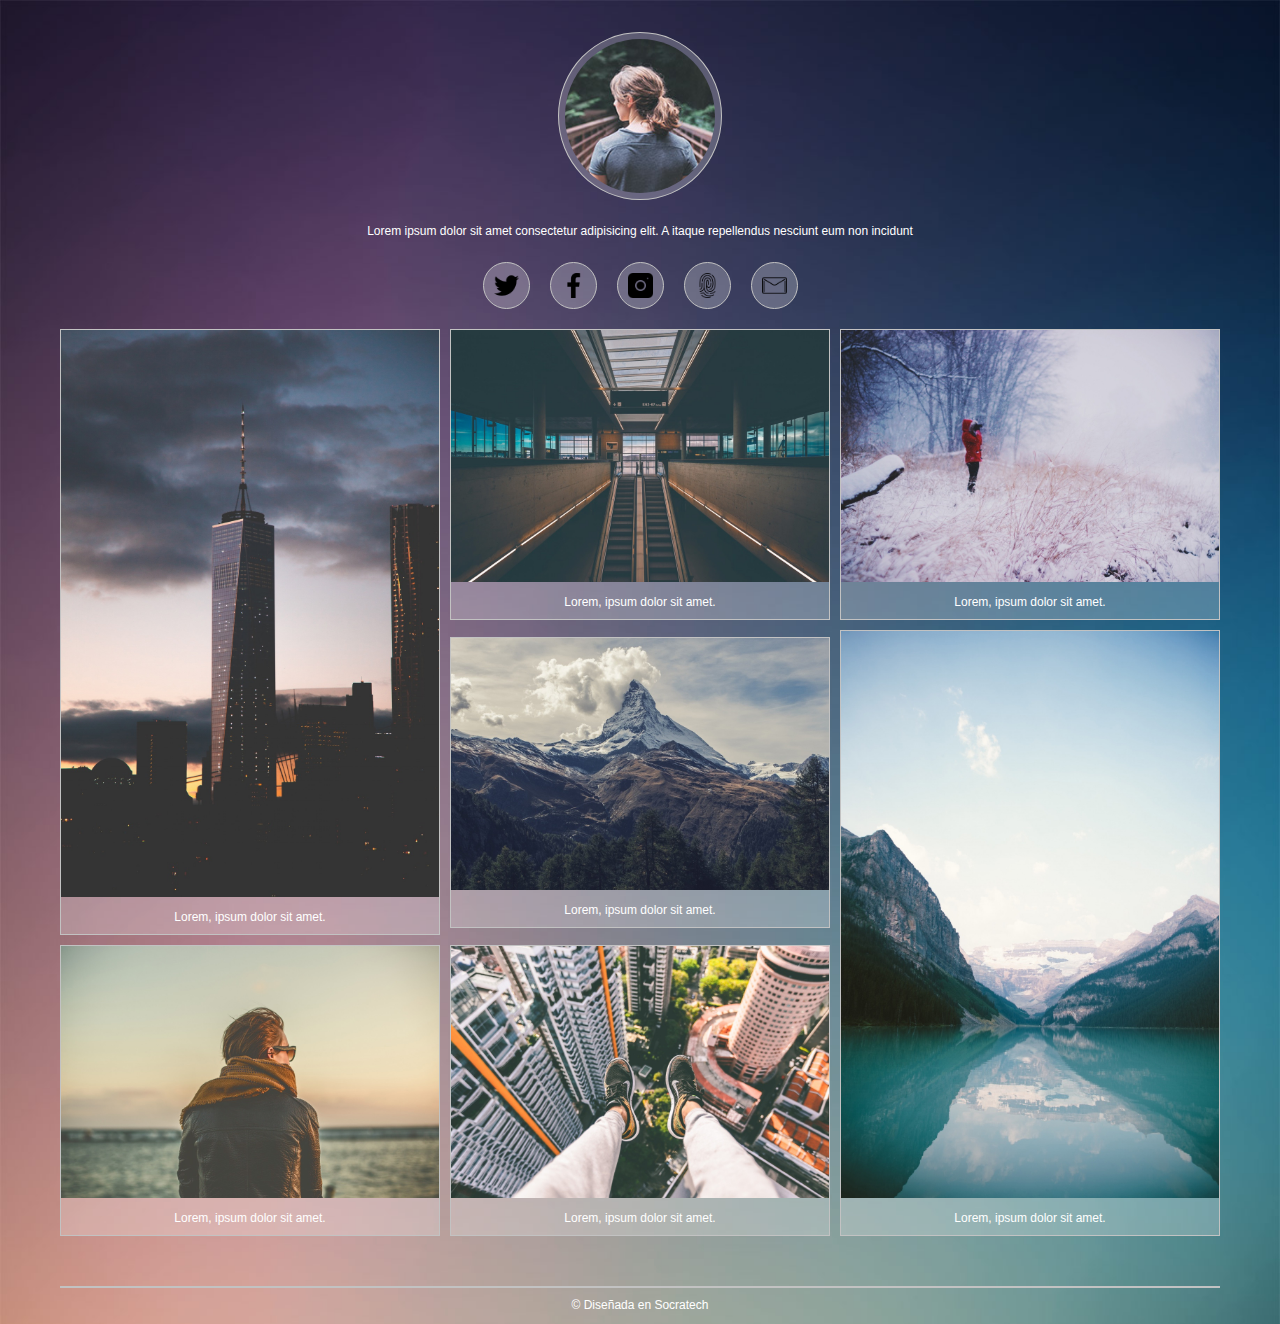
<file: Visualize/index.html>
<!DOCTYPE html>
<html lang="es">
  <head>
    <meta charset="UTF-8" />
    <meta name="viewport" content="width=device-width, initial-scale=1.0" />
    <title>Document</title>
    <link rel="stylesheet" href="styles/style.css" />
  </head>
  <body>
    <header>
      <section>
        <article class="avatar">
          <img src="images/avatar.jpg" />
        </article>
        <article class="bio">
          Lorem ipsum dolor sit amet consectetur adipisicing elit. A itaque
          repellendus nesciunt eum non incidunt
        </article>
        <article class="social-media">
          <a href="https://twitter.com">
            <img src="images/twitter.png" />
          </a>
          <a href="https://facebook.com">
            <img src="images/facebook.png" />
          </a>
          <a href="https://instagram.com">
            <img src="images/instagram.png" />
          </a>
          <a href="https://huella.com">
            <img src="images/huella-dactilar.png" />
          </a>
          <a href="https://gmail.com">
            <img src="images/correo.png" />
          </a>
        </article>
      </section>
    </header>
    <main>
      <section>
        <article class="gallery">
          <div class="column">
            <div>
              <img src="images/01.jpg" />
              <div>Lorem, ipsum dolor sit amet.</div>
            </div>
            <div>
              <img src="images/02.jpg" />
              <div>Lorem, ipsum dolor sit amet.</div>
            </div>
          </div>
          <div class="column">
            <div>
              <img src="images/03.jpg" />
              <div>Lorem, ipsum dolor sit amet.</div>
            </div>
            <div>
              <img src="images/04.jpg" />
              <div>Lorem, ipsum dolor sit amet.</div>
            </div>
            <div>
              <img src="images/05.jpg" />
              <div>Lorem, ipsum dolor sit amet.</div>
            </div>
          </div>
          <div class="column">
            <div>
              <img src="images/06.jpg" />
              <div>Lorem, ipsum dolor sit amet.</div>
            </div>
            <div>
              <img src="images/07.jpg" />
              <div>Lorem, ipsum dolor sit amet.</div>
            </div>
          </div>
        </article>
      </section>
    </main>
    <footer>
      <hr />
      <section>
        <article>© Diseñada en Socratech</article>
      </section>
    </footer>
  </body>
</html>
</file>
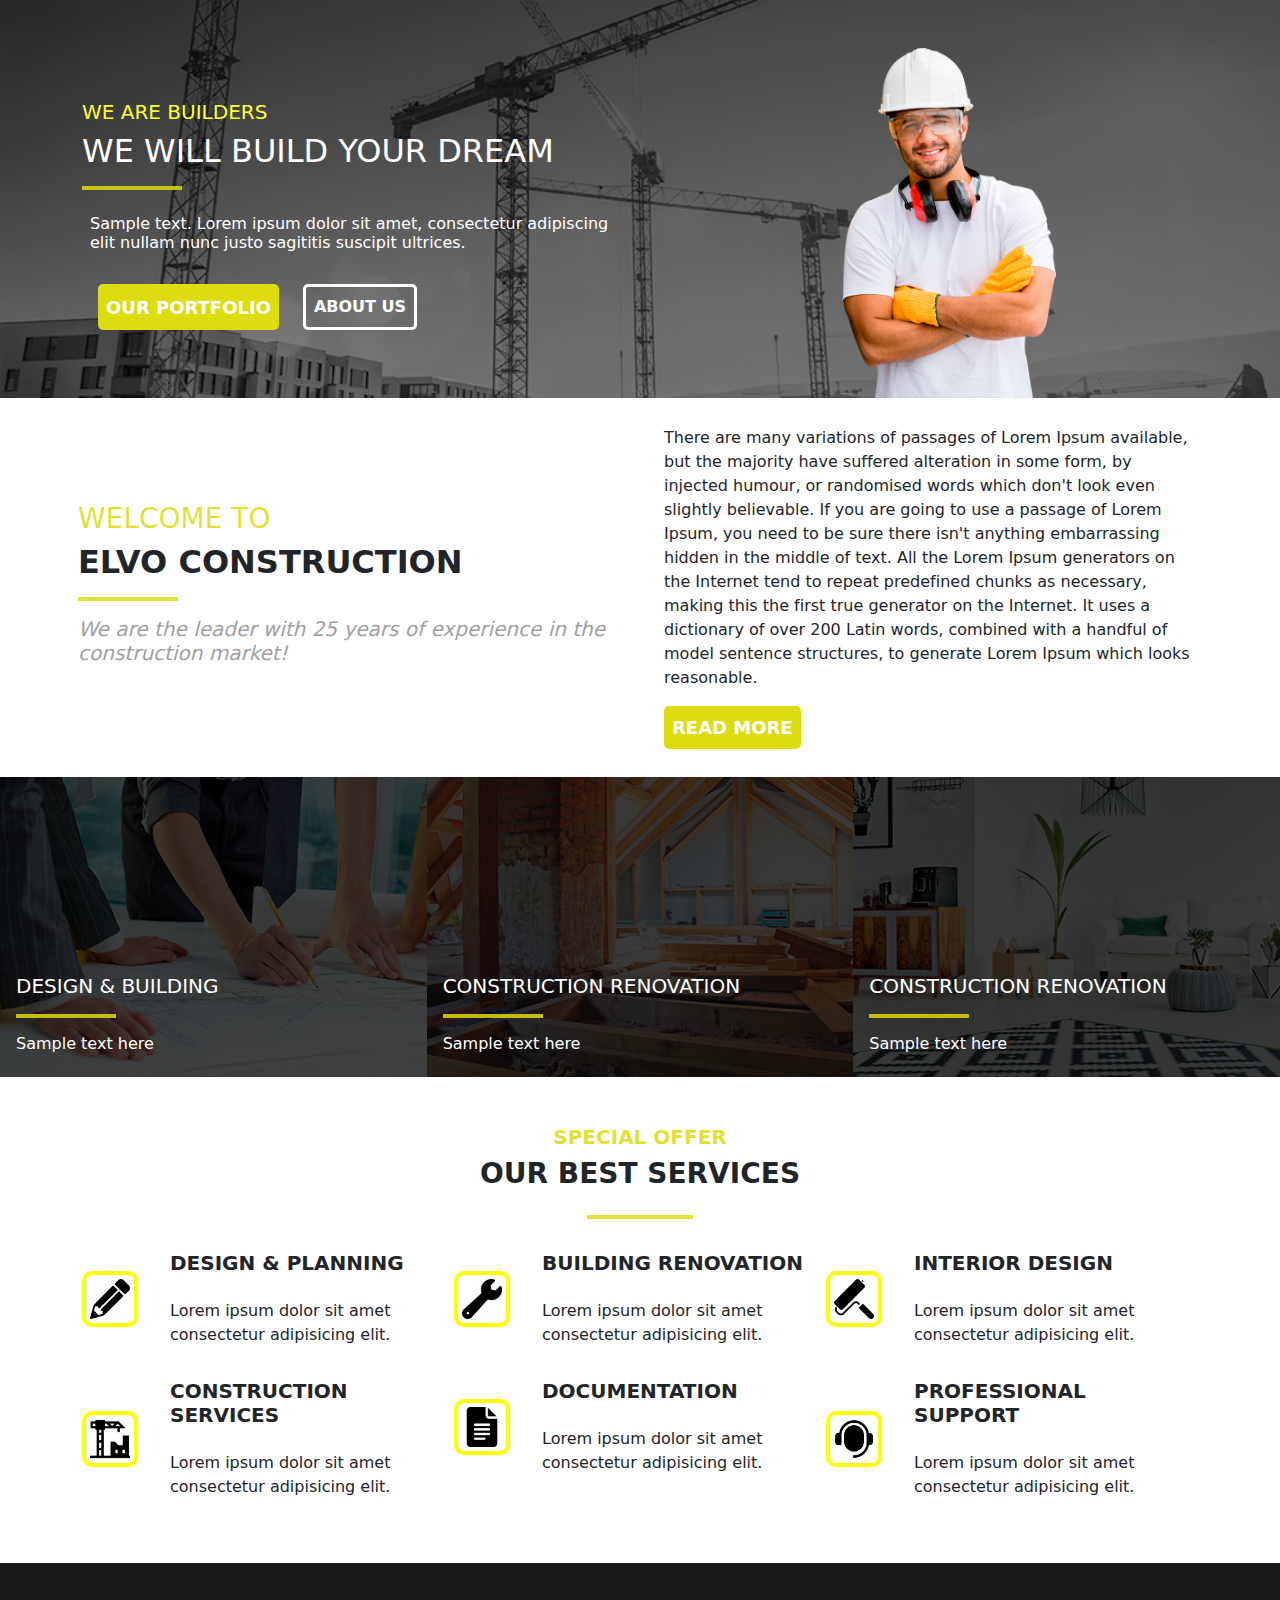
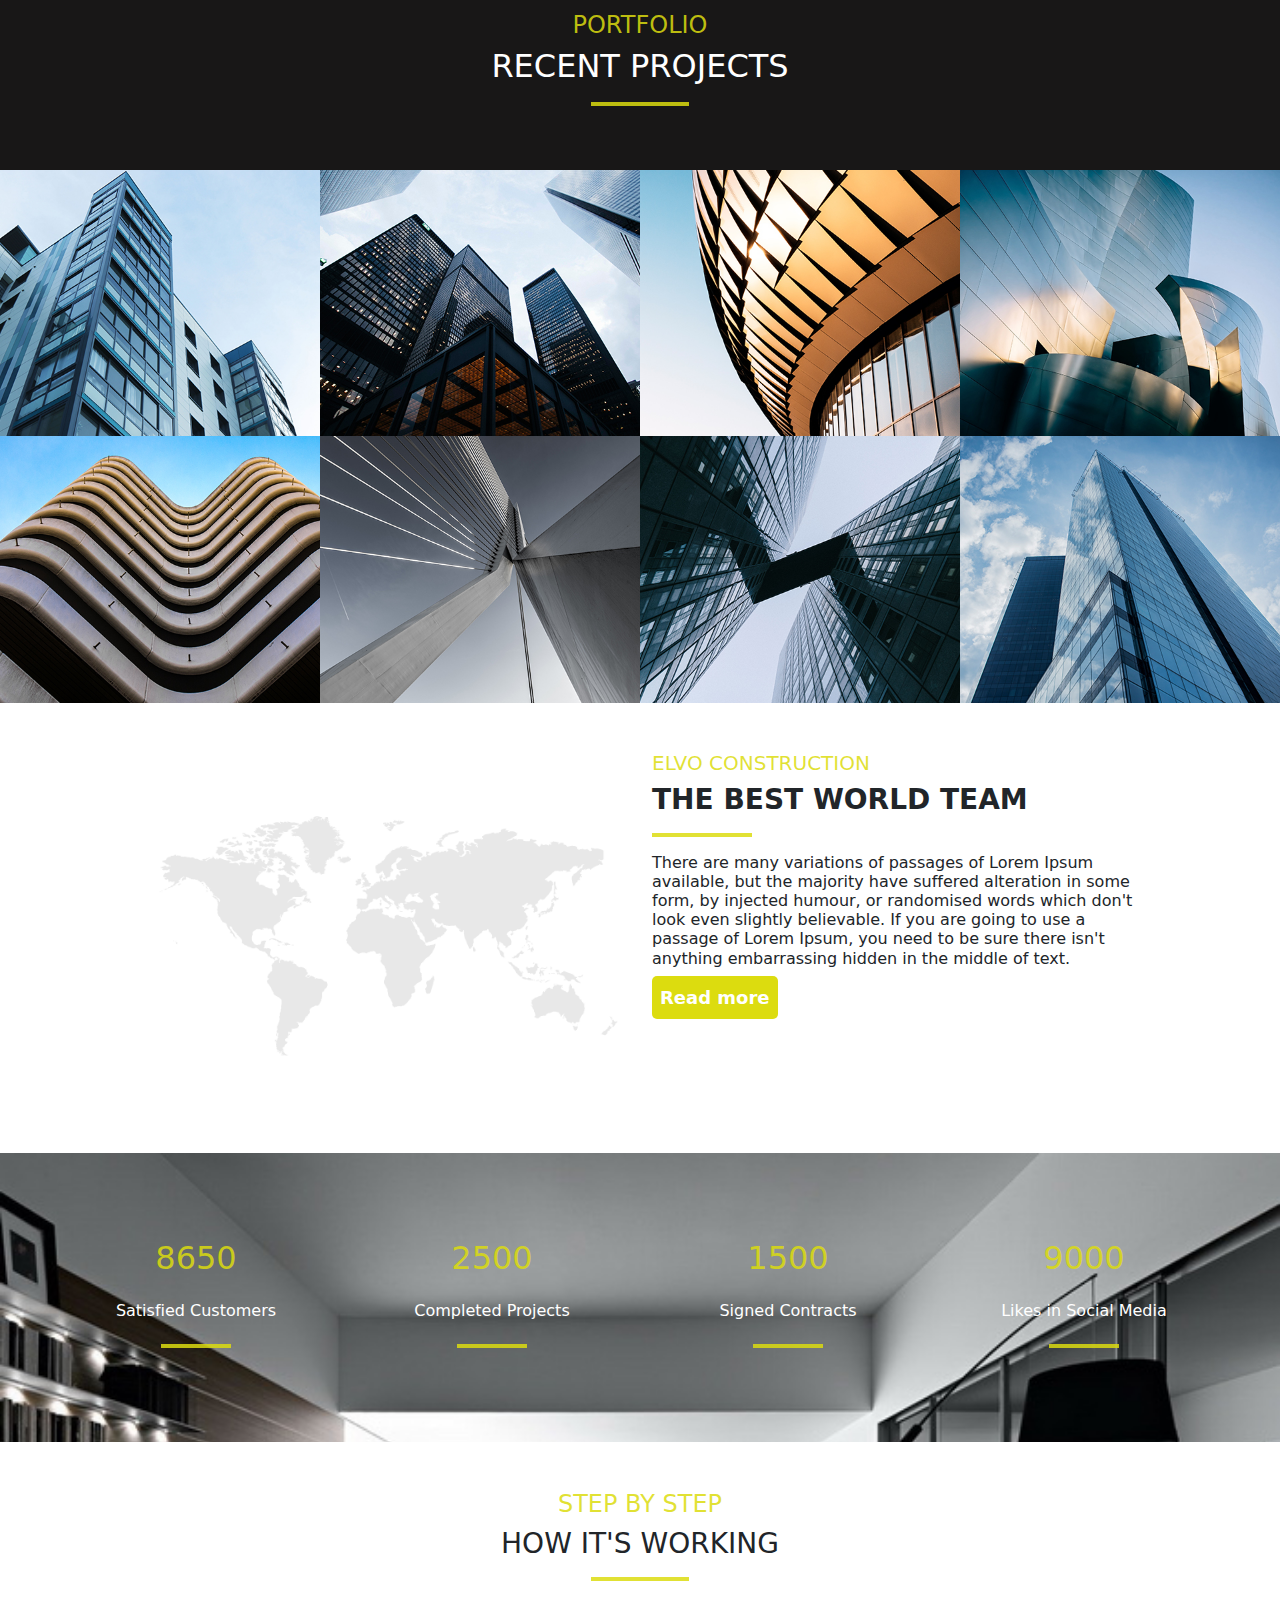
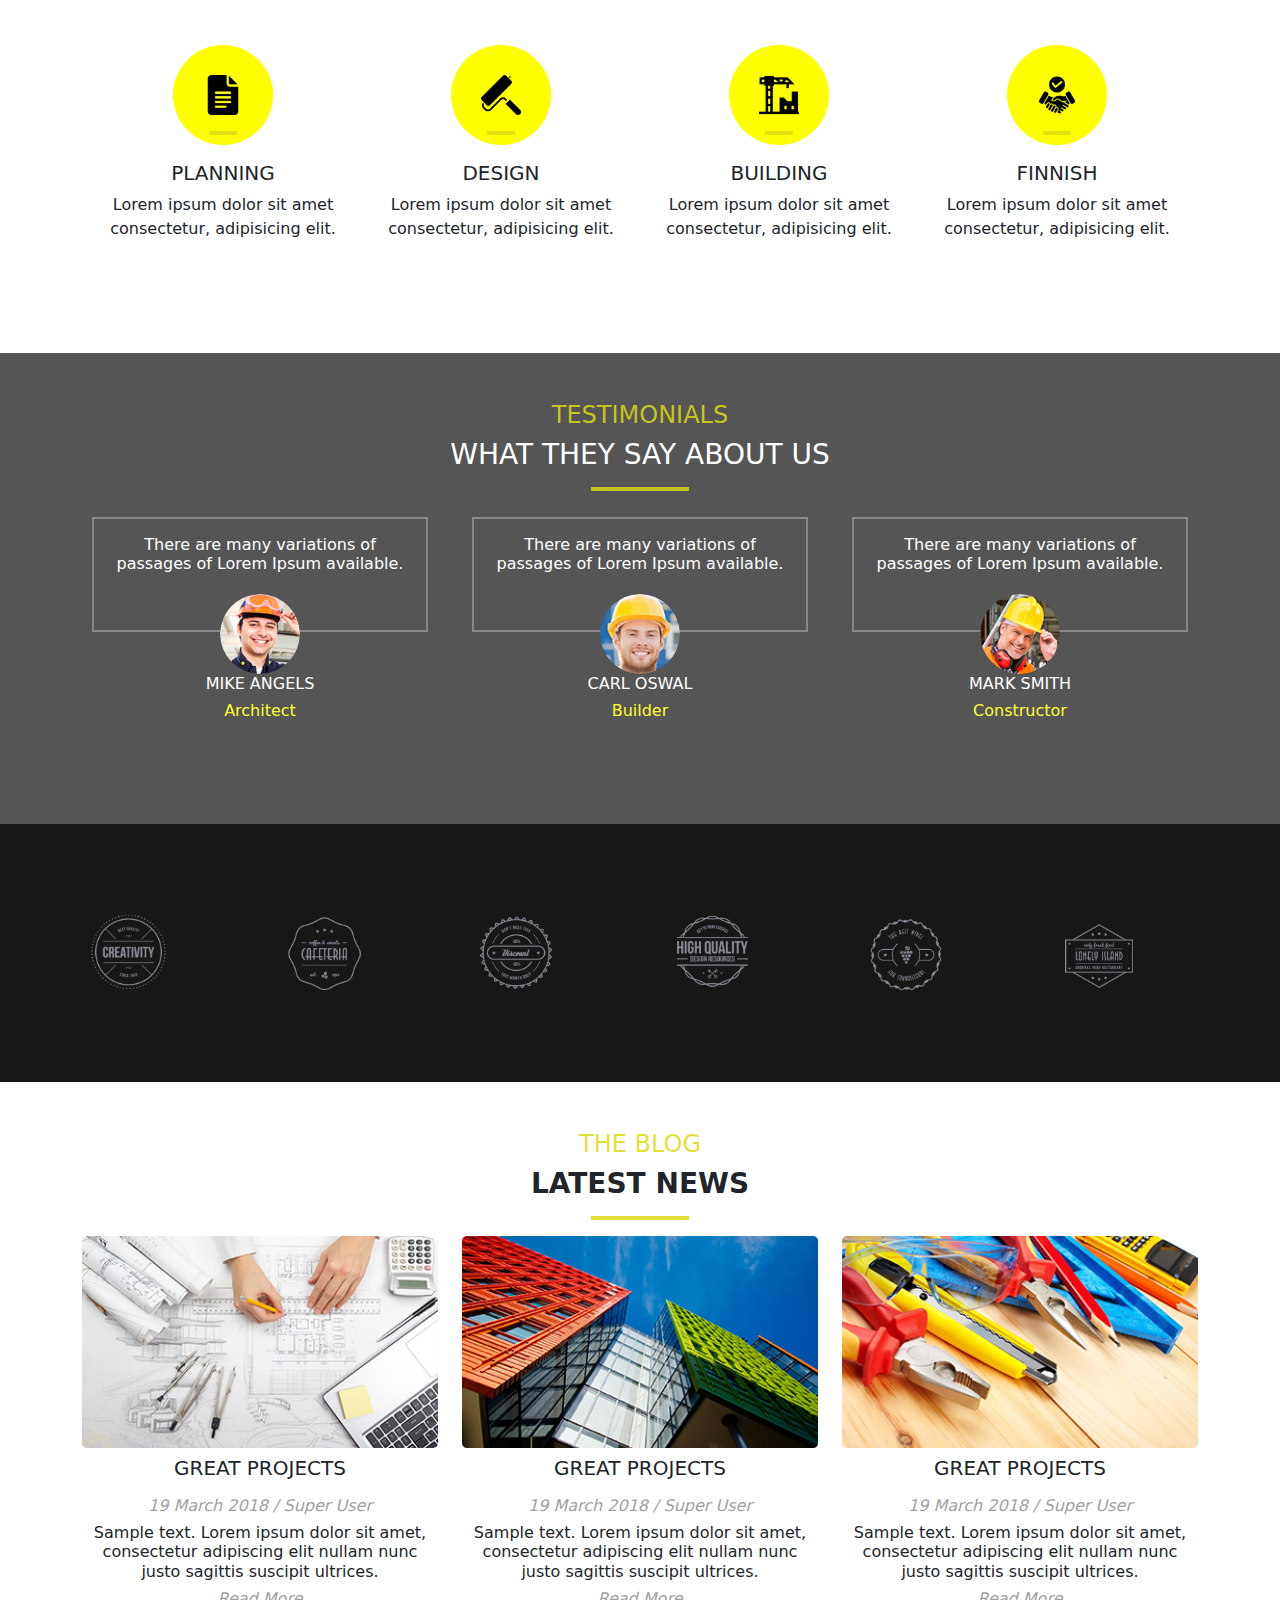
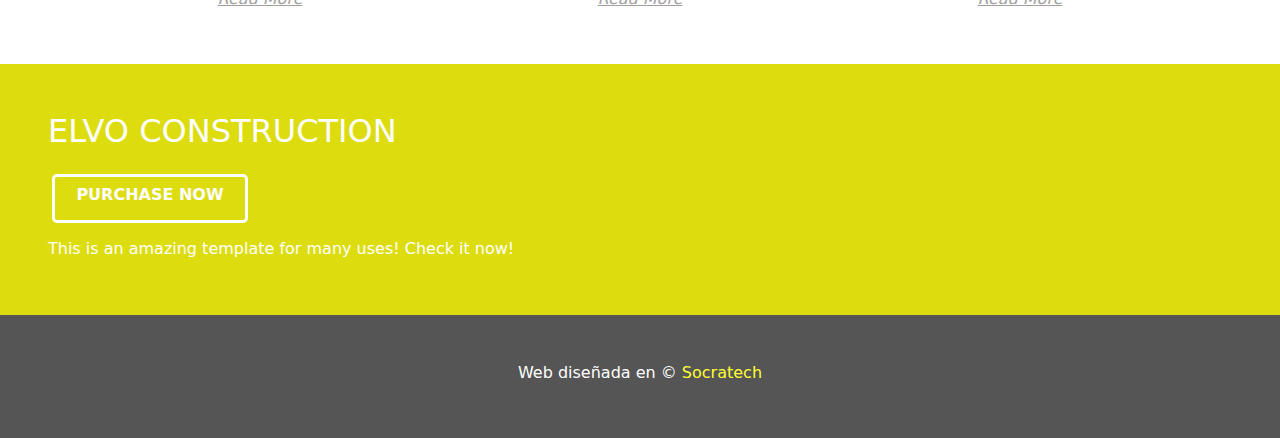
<file: industry/industry.html>
<!DOCTYPE html>
<html lang="es">
  <head>
    <meta charset="UTF-8" />
    <meta name="viewport" content="width=device-width, initial-scale=1.0" />
    <title>Document</title>
    <link
      href="https://cdn.jsdelivr.net/npm/bootstrap@5.3.3/dist/css/bootstrap.min.css"
      rel="stylesheet"
      integrity="sha384-QWTKZyjpPEjISv5WaRU9OFeRpok6YctnYmDr5pNlyT2bRjXh0JMhjY6hW+ALEwIH"
      crossorigin="anonymous"
    />
    <link rel="stylesheet" href="industry.css" />
  </head>
  <body>
    <header>
      <section>
        <div class="container pt-5">
          <div class="row align-items-center">
            <div class="col-sm-6">
              <h5 class="color-yellow">WE ARE BUILDERS</h5>

              <h2 class="color-white">WE WILL BUILD YOUR DREAM</h2>

              <hr />

              <h6 class="color-white p-2">
                Sample text. Lorem ipsum dolor sit amet, consectetur adipiscing
                elit nullam nunc justo sagititis suscipit ultrices.
              </h6>

              <div class="d-flex gap-4 p-3">
                <button class="button1 fw-bolder">OUR PORTFOLIO</button>
                <div>
                  <button class="button2 fw-bolder">ABOUT US</button>
                </div>
              </div>
            </div>
            <div class="col-sm-6">
              <div class="row justify-content-center">
                <div class="col-4">
                  <img src="../industry/images/person1.png" alt="" />
                </div>
              </div>
            </div>
          </div>
        </div>
      </section>
    </header>

    <section>
      <div class="container p-1">
        <div class="row bg-white align-items-center">
          <div class="col-6 p-3">
            <h3 class="color-yellow2">WELCOME TO</h3>
            <h2 class="fw-bolder">ELVO CONSTRUCTION</h2>

            <hr />
            <h5 class="color-grey">
              We are the leader with 25 years of experience in the construction
              market!
            </h5>
          </div>
          <div class="col-6 p-4">
            <div class="mb-3">
              There are many variations of passages of Lorem Ipsum available,
              but the majority have suffered alteration in some form, by
              injected humour, or randomised words which don't look even
              slightly believable. If you are going to use a passage of Lorem
              Ipsum, you need to be sure there isn't anything embarrassing
              hidden in the middle of text. All the Lorem Ipsum generators on
              the Internet tend to repeat predefined chunks as necessary, making
              this the first true generator on the Internet. It uses a
              dictionary of over 200 Latin words, combined with a handful of
              model sentence structures, to generate Lorem Ipsum which looks
              reasonable.
            </div>

            <button class="button1 fw-bolder">READ MORE</button>
          </div>
        </div>
      </div>
    </section>

    <section>
      <div class="container-fluid">
        <div class="row">
          <div class="col-lg-4 p-0 bg-1">
            <div class="fondo">
              <div class="p-3">
                <h5 class="color-white">DESIGN & BUILDING</h5>
                <hr />
                <h6 class="color-white">Sample text here</h6>
              </div>
            </div>
          </div>
          <div class="col-lg-4 p-0 bg-2">
            <div class="fondo">
              <div class="p-3">
                <h5 class="color-white">CONSTRUCTION RENOVATION</h5>
                <hr />
                <h6 class="color-white">Sample text here</h6>
              </div>
            </div>
          </div>
          <div class="col-lg-4 p-0 bg-3">
            <div class="fondo">
              <div class="p-3">
                <h5 class="color-white">CONSTRUCTION RENOVATION</h5>
                <hr />
                <h6 class="color-white">Sample text here</h6>
              </div>
            </div>
          </div>
        </div>
      </div>
    </section>
    <section>
      <div class="d-flex flex-column align-items-center pt-5">
        <h5 class="color-yellow2 fw-bolder">SPECIAL OFFER</h5>
        <h3 class="fw-bolder">OUR BEST SERVICES</h3>
        <hr class="col-1" />
      </div>
    </section>

    <section>
      <div class="d-flex flex-wrap container mb-5">
        <div class="col-md-4">
          <div class="d-flex gap-3">
            <div class="d-flex align-items-center">
              <div class="img-border p-1">
                <img
                  src="./images/pencil.png"
                  class="icon-style"
                  alt="Imagen 1"
                />
              </div>
            </div>
            <div class="d-flex flex-column gap-3 p-3">
              <h5 class="fw-bolder">DESIGN & PLANNING</h5>
              <label
                >Lorem ipsum dolor sit amet consectetur adipisicing elit.</label
              >
            </div>
          </div>
        </div>
        <div class="col-md-4">
          <div class="d-flex gap-3">
            <div class="d-flex align-items-center">
              <div class="img-border p-1">
                <img
                  src="./images/wrench.png"
                  class="icon-style"
                  alt="Imagen 4"
                />
              </div>
            </div>
            <div class="d-flex flex-column gap-3 p-3">
              <h5 class="fw-bolder">BUILDING RENOVATION</h5>
              <label
                >Lorem ipsum dolor sit amet consectetur adipisicing elit.</label
              >
            </div>
          </div>
        </div>
        <div class="col-md-4">
          <div class="d-flex gap-3">
            <div class="d-flex align-items-center">
              <div class="img-border p-1">
                <img
                  src="./images/paint-roller.png"
                  class="icon-style"
                  alt="Imagen 3"
                />
              </div>
            </div>
            <div class="d-flex flex-column gap-3 p-3">
              <h5 class="fw-bolder">INTERIOR DESIGN</h5>
              <label
                >Lorem ipsum dolor sit amet consectetur adipisicing elit.</label
              >
            </div>
          </div>
        </div>
        <div class="col-md-4">
          <div class="d-flex gap-3">
            <div class="d-flex align-items-center">
              <div class="img-border p-1">
                <img
                  src="./images/construction.png"
                  class="icon-style"
                  alt="Imagen 4"
                />
              </div>
            </div>
            <div class="d-flex flex-column gap-3 p-3">
              <h5 class="fw-bolder">CONSTRUCTION SERVICES</h5>
              <label
                >Lorem ipsum dolor sit amet consectetur adipisicing elit.</label
              >
            </div>
          </div>
        </div>
        <div class="col-md-4">
          <div class="d-flex gap-3">
            <div class="d-flex align-items-center">
              <div class="img-border p-1">
                <img
                  src="./images//google-docs.png"
                  class="icon-style"
                  alt="Imagen 5"
                />
              </div>
            </div>
            <div class="d-flex flex-column gap-3 p-3">
              <h5 class="fw-bolder">DOCUMENTATION</h5>
              <label
                >Lorem ipsum dolor sit amet consectetur adipisicing elit.</label
              >
            </div>
          </div>
        </div>
        <div class="col-md-4">
          <div class="d-flex gap-3">
            <div class="d-flex align-items-center">
              <div class="img-border p-1">
                <img
                  src="./images/costumer-service.png"
                  class="icon-style"
                  alt="Imagen 6"
                />
              </div>
            </div>
            <div class="d-flex flex-column gap-3 p-3">
              <h5 class="fw-bolder">PROFESSIONAL SUPPORT</h5>
              <label
                >Lorem ipsum dolor sit amet consectetur adipisicing elit.</label
              >
            </div>
          </div>
        </div>
      </div>
    </section>

    <section class="container-fluid background-gris text-center p-5">
      <h4 class="color-yellow2">PORTFOLIO</h4>

      <h2 class="color-white">RECENT PROJECTS</h2>

      <hr class="container col-sm-1" />
    </section>

    <section class="d-flex flex-wrap">
      <div class="col-sm-3">
        <img
          src="./images/background5.png"
          class="foto img-fluid"
          alt="Foto 1"
        />
      </div>
      <div class="col-sm-3">
        <img
          src="./images/background6.png"
          class="foto img-fluid"
          alt="Foto 2"
        />
      </div>
      <div class="col-sm-3">
        <img
          src="./images/background7.png"
          class="foto img-fluid"
          alt="Foto 3"
        />
      </div>
      <div class="col-sm-3">
        <img
          src="./images/background8.png"
          class="foto img-fluid"
          alt="Foto 4"
        />
      </div>

      <div class="col-sm-3">
        <img
          src="./images/background9.png"
          class="foto img-fluid"
          alt="Foto 5"
        />
      </div>
      <div class="col-sm-3">
        <img
          src="./images/background10.png"
          class="foto img-fluid"
          alt="Foto 6"
        />
      </div>
      <div class="col-sm-3">
        <img
          src="./images/background11.png"
          class="foto img-fluid"
          alt="Foto 7"
        />
      </div>
      <div class="col-sm-3">
        <img
          src="./images/background12.png"
          class="foto img-fluid"
          alt="Foto 8"
        />
      </div>
    </section>

    <section class="container">
      <div class="row p-5">
        <div class="col-md-6">
          <img src="./images/mapa.png" class="img-fluid" alt="Imagen" />
        </div>

        <div class="col-md-6">
          <h5 class="color-yellow2">ELVO CONSTRUCTION</h5>
          <h3 class="fw-bolder">THE BEST WORLD TEAM</h3>

          <hr />
          <h6>
            There are many variations of passages of Lorem Ipsum available, but
            the majority have suffered alteration in some form, by injected
            humour, or randomised words which don't look even slightly
            believable. If you are going to use a passage of Lorem Ipsum, you
            need to be sure there isn't anything embarrassing hidden in the
            middle of text.
          </h6>

          <div><button class="button1 fw-bolder">Read more</button></div>
        </div>
      </div>
    </section>

    <section class="container-fluid bg-4">
      <div class="row p-5 text-center">
        <div class="col-md-3">
          <div class="element">
            <h2 class="color-yellow2 p-2">8650</h2>
            <h6><p class="color-white p-2">Satisfied Customers</p></h6>

            <hr class="container col-sm-4" />
          </div>
        </div>
        <div class="col-md-3">
          <div class="element">
            <h2 class="color-yellow2 p-2">2500</h2>
            <h6><p class="color-white p-2">Completed Projects</p></h6>
            <hr class="container col-sm-4" />
          </div>
        </div>
        <div class="col-md-3">
          <div class="element">
            <h2 class="color-yellow2 p-2">1500</h2>
            <h6><p class="color-white p-2">Signed Contracts</p></h6>
            <hr class="container col-sm-4" />
          </div>
        </div>
        <div class="col-md-3">
          <div class="element">
            <h2 class="color-yellow2 p-2">9000</h2>
            <h6><p class="color-white p-2">Likes in Social Media</p></h6>
            <hr class="container col-sm-4" />
          </div>
        </div>
      </div>
    </section>

    <section class="container-fluid text-center p-5">
      <h4 class="color-yellow2">STEP BY STEP</h4>

      <h3>HOW IT'S WORKING</h3>

      <hr class="container col-sm-1" />

      <div class="row p-5">
        <div class="col-md-3 d-flex flex-column align-items-center gap-3">
          <div class="element icon-style2">
            <img class="icon-style" src="./images/google-docs.png" alt="" />

            <hr class="container col-sm-4" />
          </div>
          <div>
            <h5 class="text-uppercase">Planning</h5>
            <p>Lorem ipsum dolor sit amet consectetur, adipisicing elit.</p>
          </div>
        </div>

        <div class="col-md-3 d-flex flex-column align-items-center gap-3">
          <div class="element icon-style2">
            <img class="icon-style" src="./images/paint-roller.png" alt="" />

            <hr class="container col-sm-4" />
          </div>
          <div>
            <h5 class="text-uppercase">Design</h5>
            <p>Lorem ipsum dolor sit amet consectetur, adipisicing elit.</p>
          </div>
        </div>
        <div class="col-md-3 d-flex flex-column align-items-center gap-3">
          <div class="element icon-style2">
            <img class="icon-style" src="./images/construction.png" alt="" />

            <hr class="container col-sm-4" />
          </div>
          <div>
            <h5 class="text-uppercase">Building</h5>
            <p>Lorem ipsum dolor sit amet consectetur, adipisicing elit.</p>
          </div>
        </div>
        <div class="col-md-3 d-flex flex-column align-items-center gap-3">
          <div class="element icon-style2">
            <img class="icon-style" src="./images/shake-hands.png" alt="" />

            <hr class="container col-sm-4" />
          </div>
          <div>
            <h5 class="text-uppercase">Finnish</h5>
            <p>Lorem ipsum dolor sit amet consectetur, adipisicing elit.</p>
          </div>
        </div>
      </div>
    </section>
    <section class="container-fluid background-gris2 text-center p-5">
      <h4 class="color-yellow2">TESTIMONIALS</h4>

      <h3 class="color-white">WHAT THEY SAY ABOUT US</h3>

      <hr class="container col-sm-1" />

      <div class="container">
        <div class="row">
          <div class="col">
            <div class="box p-3 pb-5">
              <h6 class="color-white">
                There are many variations of passages of Lorem Ipsum available.
              </h6>
            </div>
            <div class="position-relative top-3rem">
              <img class="circle" src="./images/person2.png" alt="" />
              <h6 class="color-white">MIKE ANGELS</h6>
              <h6 class="color-yellow">Architect</h6>
            </div>
          </div>
          <div class="col">
            <div class="box p-3 pb-5">
              <h6 class="color-white">
                There are many variations of passages of Lorem Ipsum available.
              </h6>
            </div>
            <div class="position-relative top-3rem">
              <img class="circle" src="./images/person3.png" alt="" />
              <h6 class="color-white">CARL OSWAL</h6>
              <h6 class="color-yellow">Builder</h6>
            </div>
          </div>
          <div class="col">
            <div class="box p-3 pb-5">
              <h6 class="color-white">
                There are many variations of passages of Lorem Ipsum available.
              </h6>
            </div>
            <div class="position-relative top-3rem">
              <img class="circle" src="./images/person4.png" alt="" />

              <h6 class="color-white">MARK SMITH</h6>
              <h6 class="color-yellow">Constructor</h6>
            </div>
          </div>
        </div>
      </div>
    </section>

    <section class="container-fluid background-gris p-5">
      <div class="d-flex flex-wrap p-2">
        <div class="col-sm-2">
          <img class="logo" src="./images/logo1.png" alt="" />
        </div>

        <div class="col-sm-2">
          <img class="logo" src="./images/logo2.png" alt="" />
        </div>

        <div class="col-sm-2">
          <img class="logo" src="./images/logo3.png" alt="" />
        </div>

        <div class="col-sm-2">
          <img class="logo" src="./images/logo4.png" alt="" />
        </div>

        <div class="col-sm-2">
          <img class="logo" src="./images/logo5.png" alt="" />
        </div>

        <div class="col-sm-2">
          <img class="logo" src="./images/logo6.png" alt="" />
        </div>
      </div>
    </section>

    <section class="container-fluid text-center p-5">
      <h4 class="color-yellow2">THE BLOG</h4>

      <h3 class="fw-bolder">LATEST NEWS</h3>

      <hr class="container col-sm-1" />

      <div class="container">
        <div class="row">
          <div class="col-md-4">
            <img class="img-fluid" src="images/background14.png" alt="" />

            <h5 class="p-2">GREAT PROJECTS</h5>
            <h6 class="color-grey">19 March 2018 / Super User</h6>
            <h6>
              Sample text. Lorem ipsum dolor sit amet, consectetur adipiscing
              elit nullam nunc justo sagittis suscipit ultrices.
            </h6>
            <a href="" class="color-grey"> <h6>Read More</h6></a>
          </div>
          <div class="col-md-4">
            <img class="img-fluid" src="images/background15.png" alt="" />
            <h5 class="p-2">GREAT PROJECTS</h5>
            <h6 class="color-grey">19 March 2018 / Super User</h6>
            <h6>
              Sample text. Lorem ipsum dolor sit amet, consectetur adipiscing
              elit nullam nunc justo sagittis suscipit ultrices.
            </h6>
            <a href="" class="color-grey"> <h6>Read More</h6></a>
          </div>
          <div class="col-md-4">
            <img class="img-fluid" src="images/background16.png" alt="" />
            <h5 class="p-2">GREAT PROJECTS</h5>
            <h6 class="color-grey">19 March 2018 / Super User</h6>
            <h6>
              Sample text. Lorem ipsum dolor sit amet, consectetur adipiscing
              elit nullam nunc justo sagittis suscipit ultrices.
            </h6>
            <a href="" class="color-grey"> <h6>Read More</h6></a>
          </div>
        </div>
      </div>
    </section>

    <section class="background-yellow p-5">
      <div class="row">
        <h2 class="col color-white">ELVO CONSTRUCTION</h2>
        <div class="p-3">
          <button class="col-sm-2 button2">
            <h6 class="fw-bolder">PURCHASE NOW</h6>
          </button>
        </div>
      </div>

      <h6 class="color-white">
        This is an amazing template for many uses! Check it now!
      </h6>
    </section>

    <section class="background-gris2 text-center p-5">
      <h6 class="color-white">
        Web diseñada en © <span class="color-yellow">Socratech</span>
      </h6>
    </section>
  </body>
</html>
</file>
<file: Visualize/styles/style.css>
* {
  margin: 0;
  color: white;
  font-family: sans-serif;
  font-size: 12px;
}

body {
  background: url(../images/bg.jpg);
  background-size: cover;
  background-repeat: no-repeat;
  padding: 1rem 5rem;
}
body header {
  margin-top: 20px;
}
body header section {
  display: flex;
  flex-direction: column;
  gap: 2rem;
  align-items: center;
}
body header section .avatar {
  display: flex;
  justify-content: center;
}
body header section .avatar img {
  border-radius: 50%;
  border: 1px solid rgb(194, 194, 194);
  background-color: rgba(255, 255, 255, 0.236);
  padding: 0.5rem;
  width: 150px;
}
body header section .bio {
  text-align: center;
}
body header section .social-media {
  display: flex;
  flex-direction: row;
  justify-content: center;
  gap: 20px;
}
body header section .social-media a {
  transition: 0.2s;
  display: inline-flex;
  width: 25px;
  height: 25px;
  justify-content: center;
  background-color: rgba(255, 255, 255, 0.236);
  border: 1px solid rgb(194, 194, 194);
  border-radius: 50%;
  padding: 10px;
}
body header section .social-media a:hover {
  opacity: 50%;
}
body main {
  margin-top: 20px;
}
body main .gallery {
  display: flex;
  gap: 10px;
}
@media (width <= 900px) {
  body main .gallery {
    flex-direction: column;
  }
}
body main .gallery .column {
  display: flex;
  gap: 10px;
  flex-direction: column;
  justify-content: space-between;
}
body main .gallery .column > div {
  background-color: rgba(255, 255, 255, 0.236);
  border: 1px solid rgb(194, 194, 194);
}
body main .gallery .column > div:hover img {
  opacity: 50%;
}
body main .gallery .column > div img {
  transition: 0.2s;
  width: 100%;
  -o-object-fit: cover;
     object-fit: cover;
}
body main .gallery .column > div > div {
  padding: 10px;
  text-align: center;
}
body footer {
  margin-top: 50px;
}
body footer hr {
  border: 1px solid rgb(194, 194, 194);
}
body footer article {
  margin-top: 10px;
  text-align: center;
}/*# sourceMappingURL=style.css.map */
</file>
<file: industry/industry.css>
header {
  background-image: url(../industry/images/background1.png);

  background-repeat: no-repeat;

  background-size: cover;

  margin: 0px;
}

header section {
  background: linear-gradient(180deg, #000000b0, #0000007a);
}

header img {
  height: 350px;
}

.color-yellow {
  color: rgb(255, 255, 51);
}
.color-yellow2 {
  color: rgba(220, 220, 15, 0.847);
}
.color-white {
  color: white;
}
.display-style1 {
  display: flex;
  flex-direction: column;
  padding: 20px;
}

hr {
  border: solid 2px rgba(220, 220, 15, 0.847);
  width: 100px;
  opacity: 100%;
}

.button1 {
  background-color: rgb(220, 220, 15);
  color: white;
  font-size: 18px;
  font-weight: 200px;
  border: transparent;
  padding: 8px;
  border-radius: 5px;
}

.button2 {
  background-color: transparent;
  color: white;
  border: solid 3px white;
  padding: 8px;
  border-radius: 5px;
}
.color-grey {
  color: rgb(161, 159, 159);
  font-style: italic;
}

.fondo {
  display: flex;
  flex-direction: column;
  align-items: flex-end;
  height: 300px;
  justify-content: flex-end;
  align-items: flex-start;
  background-color: rgba(0, 0, 0, 0.75);
}

.bg-1 {
  background-image: url(./images/background2.png);
  background-repeat: no-repeat;
  background-size: cover;
}

.bg-2 {
  background-image: url(./images/background3.png);
  background-repeat: no-repeat;
  background-size: cover;
}

.bg-3 {
  background-image: url(./images/background4.png);
  background-repeat: no-repeat;
  background-size: cover;
}
.bg-4 {
  background-image: url(./images/background13.jpeg);
  background-repeat: no-repeat;
  background-size: cover;
}
.icon-style {
  height: 40px;
}
.icon-style2 {
  height: 100px;
  width: 100px;
  background-color: yellow;

  border-radius: 100%;
}

.background-gris {
  background-color: rgb(24, 23, 23);
}
.background-gris2 {
  background-color: rgb(85, 85, 85);
}
.background-yellow {
  background-color: rgb(220, 220, 15);
}

.element {
  padding: 30px;
}

.box {
  background-color: transparent;
  border: 2px solid #8b8787;
  margin: 10px;
  text-align: center;
}

.circle {
  width: 80px;
  height: 80px;
  border-radius: 50%;
  overflow: hidden;
}

.logo {
  height: 90px;

  margin: 1.75rem;
}

.img-border {
  border: 4px solid yellow;
  border-radius: 10px;
}

.top-3rem {
  top: -3rem;
}

.gallery-style {
  padding: 0px;

  
}

.no-padding-row {
  margin-right: 0;
  margin-left: 0;
}
</file>
